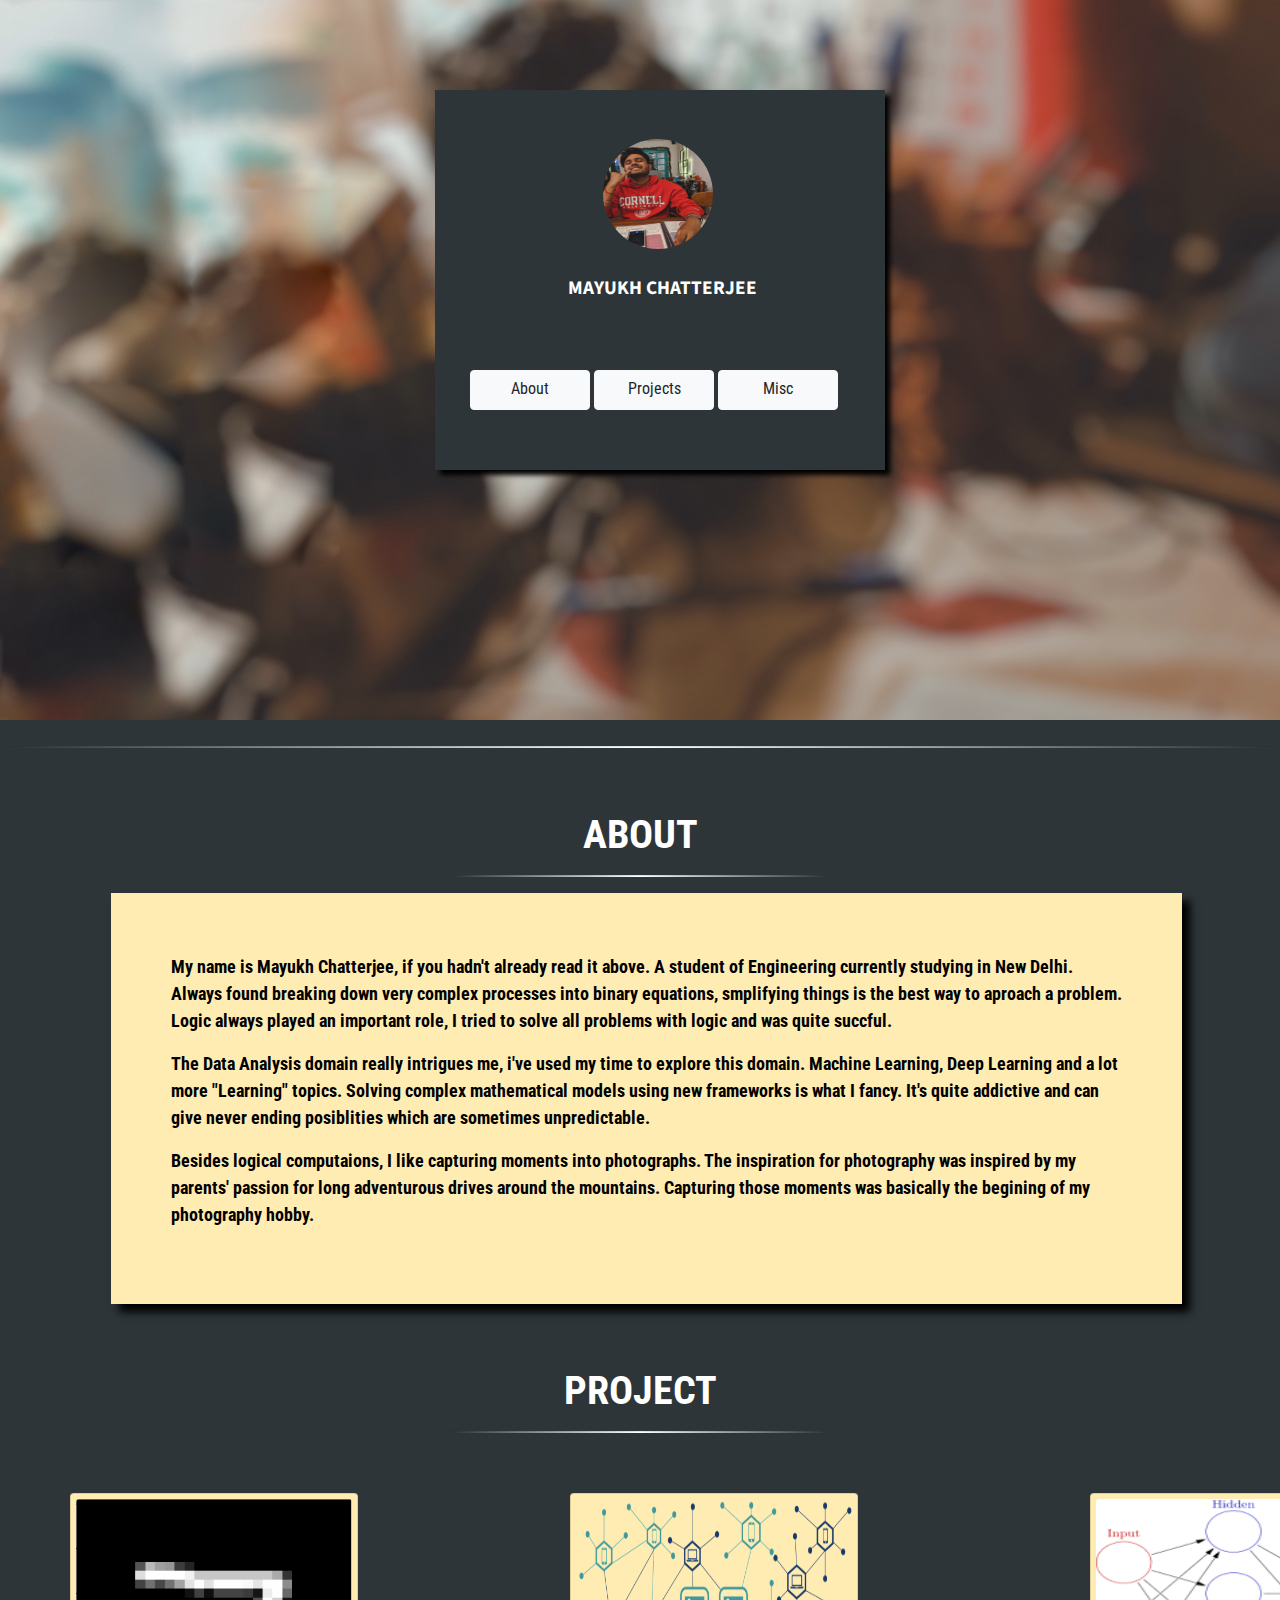
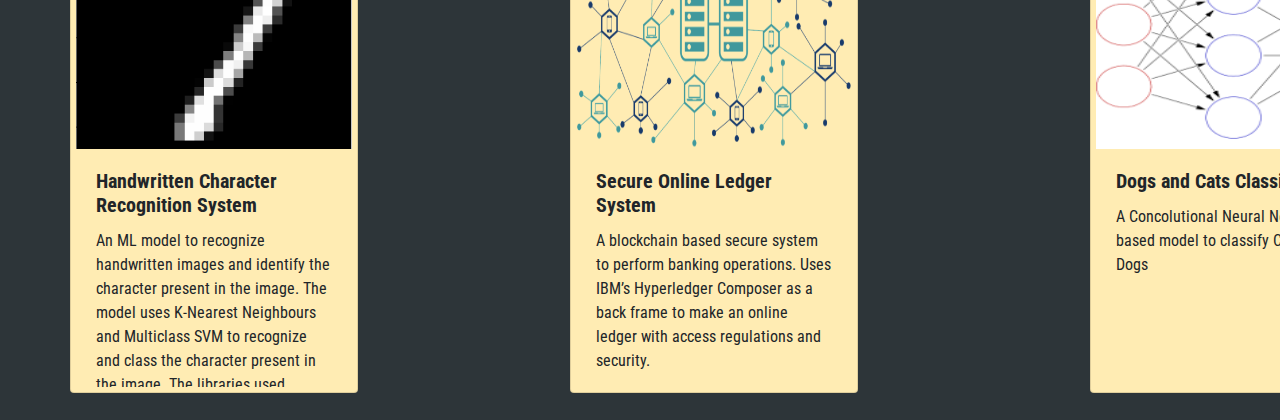
<file: index.html>
<!DOCTYPE html>
<html>
<head>
	<title>MacuinFolio</title>
	<link rel="stylesheet" href="https://stackpath.bootstrapcdn.com/bootstrap/4.4.1/css/bootstrap.min.css" integrity="sha384-Vkoo8x4CGsO3+Hhxv8T/Q5PaXtkKtu6ug5TOeNV6gBiFeWPGFN9MuhOf23Q9Ifjh" crossorigin="anonymous">
	<link rel="stylesheet" href="mainstyle.css">
	<link href="https://fonts.googleapis.com/css2?family=Open+Sans:wght@300&family=Roboto+Condensed&family=Source+Sans+Pro:wght@300&display=swap" rel="stylesheet">
	<link href="https://fonts.googleapis.com/css2?family=Open+Sans:wght@300&family=Roboto+Condensed&display=swap" rel="stylesheet">
</head>
<body>
	<div id="mainbox" class="row">
				<div id="mainimg">
				<img src="me.JPG" class="rounded-circle" width="110px" height="110px">
			</div>
		<p id="myname">MAYUKH CHATTERJEE</p>
		<div id="mybuttons">
			<a id="about" class="btn btn-light" href="#abouttab" role="button">About</a>
			<a id="project" class="btn btn-light" href="#projecttab" role="button">Projects</a>
			<a id="misc" class="btn btn-light" href="#" role="button">Misc</a>
		</div>
	</div>

<div id="tabs">
	<hr>
	<h1 class="topic" id="abouttab">ABOUT</h1>
	<hr style="width: 30%">
	<div id="aboutpara" class="row">
		<p> 
		My name is Mayukh Chatterjee, if you hadn't already read it above. A student of Engineering currently studying in New Delhi. Always found breaking down very complex processes into binary equations, smplifying things is the best way to aproach a problem. Logic always played an important role, I tried to solve all problems with logic and was quite succful.
		</p>
		<p>
		The Data Analysis domain really intrigues me, i've used my time to explore this domain. Machine Learning, Deep Learning and a lot more "Learning" topics. Solving complex mathematical models using new frameworks is what I fancy. It's quite addictive and can give never ending posiblities which are sometimes unpredictable.  
		</p>
		<p>
			Besides logical computaions, I like capturing moments into photographs. The inspiration for photography was inspired by my parents' passion for long adventurous drives around the mountains. Capturing those moments was basically the begining of my photography hobby.  
		</p>
	</div>

	<div>
		<h1 class="topic" id="projecttab">PROJECT</h1>
		<hr style="width: 30%">
			<div id="firstcard"class="card" style="width: 18rem">
  				<img src="hand.png" class="card-img-top" height="250px">
  			<div class="overflow-auto">
  				<div class="card-body">
    				<h5 class="card-title" style="font-weight: bold">Handwritten Character Recognition System</h5>
    				<p class="card-text">An ML model to recognize handwritten images and identify the character present in the image. The model uses K-Nearest Neighbours and Multiclass SVM to recognize and class the character present in the image. The libraries used includes sklearn, numpy, pandas etc.</p>
  				</div>
  			</div>
			</div>

			<div id= "secondcard" class="card" style="width: 18rem;">
  				<img src="block.png" class="card-img-top" height="250px">
  				<div class="card-body">
    				<h5 class="card-title" style="font-weight: bold">Secure Online Ledger System</h5>
    				<p class="card-text">A blockchain based secure system to perform banking operations. Uses IBM’s Hyperledger Composer as a back frame to make an online ledger with access regulations and security. </p>
  				</div>
			</div>

			<div id= "thirdcard" class="card" style="width: 18rem;">
  				<img src="neural.png" class="card-img-top" height="250px">
  				<div class="card-body">
    				<h5 class="card-title" style="font-weight: bold">Dogs and Cats Classifier</h5>
    				<p class="card-text">A Concolutional Neural Network based model to classify Cats and Dogs</p>
  				</div>
			</div>
	</div>
</div>

	</body>
</html>
</file>
<file: mainstyle.css>
html{
	scroll-behavior: smooth;
}

body{
	background-image: url('back.jpeg');
	font-family: 'Open Sans', sans-serif;
font-family: 'Roboto Condensed', sans-serif;
}
#mainimg{
	margin-left: 37%;
	margin-top: 10%;
	width: 100px;
	height: 100px;
}
#myname{
	font-family: 'Open Sans', sans-serif;
font-family: 'Roboto Condensed', sans-serif;
font-family: 'Source Sans Pro', sans-serif;
	font-weight: bold;
	font-size: larger;
	width: 200px;
	height: 50px;
	margin-left: 29%;
	margin-top: 8%;
	color: white;
}
#mainbox{
	background-color: #2d3539;
	padding: 5px;
	width: 450px;
	height: 380px;
	margin-left: 34%;
	margin-top: 7%;
	box-shadow: 5px 5px 5px black;
}
#mybuttons{
	margin-bottom: 30%; 
	padding: 30px;
}

#about,#project, #misc{
	width: 120px;
	height: 40px;
}
#about:hover,#project:hover,#misc:hover{
	box-shadow: 5px 5px 5px black;
	font-weight: bold;
}
#tabs{
	margin-top: 250px;
	width: 100%;
	height: 1300px;
	background-color: #2d3539;
	padding: 10px;
}

.topic{
	color: white;
	margin-top: 5%;
	font-weight: bold;
	text-align: center;
}
.card:hover{
	box-shadow: 8px 8px 8px black;
	font-weight: bold;
}
.card{
	width: 200px;
	padding: 5px;
	height: 500px;
	background-color: #ffecb3; 
}

#aboutmain{
	padding: 10px;
	background-color: red;
}
#aboutpara{
	color: black;
	width: 85%;
	margin-left: 8%;
	font-size: large;
	text-align: left;
	background-color: #ffecb3;
	padding: 60px;
	box-shadow: 8px 8px 8px black;
	font-weight: bold;
}
#firstcard{
	margin-left: 60px;
	margin-top: 60px;
}
#secondcard{
	margin-left: 560px;
	margin-top: -500px;
}
#thirdcard{
	margin-left: 1080px;
	margin-top: -500px;
}
hr{
	height: 1px;
	width: 100%;
	background-color: white;
	background-image: linear-gradient(to right, #2d3539,white,#2d3539);
}
</file>
